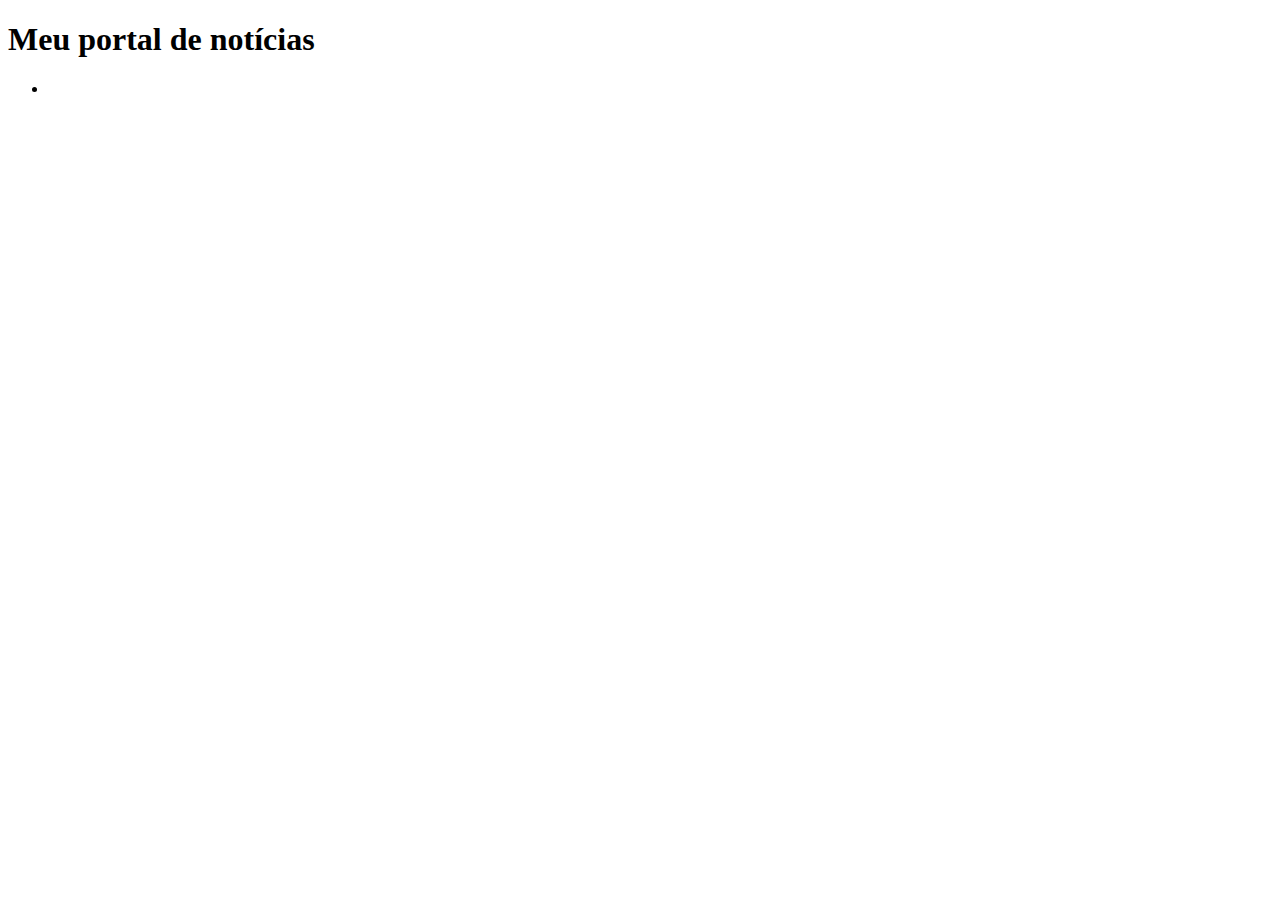
<file: css/index.html>
<!DOCTYPE html>
<html lang="en">
<head>
    <meta charset="UTF-8">
    <meta http-equiv="X-UA-Compatible" content="IE=edge">
    <meta name="viewport" content="width=device-width, initial-scale=1.0">
    <title>Document</title>
</head>
<body>
    <header>
        <h1>Meu portal de notícias</h1>
        <nav>
            <ul>
                <li>
                    <a href="#" title="Ir para a seção de esporte"></a>
                </li>
            </ul>
        </nav>
    </header>
</body>
</html>
</file>
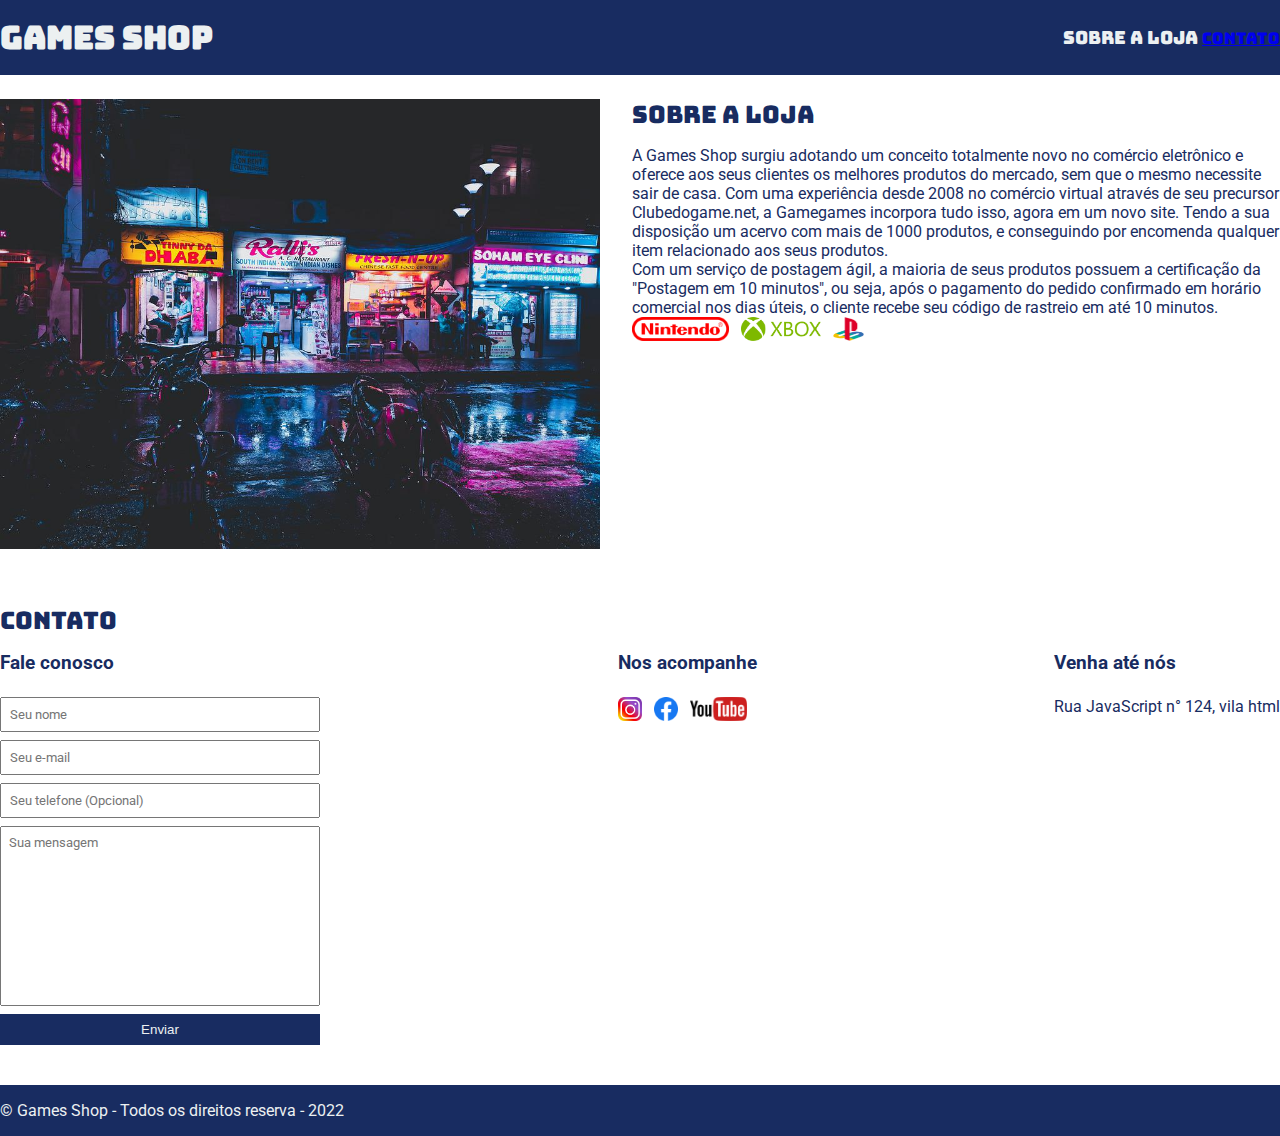
<file: GAME SHOP/index.html>
<!DOCTYPE html>
<html lang="pt-br">
<head>
    <meta charset="UTF-8">
    <meta http-equiv="X-UA-Compatible" content="IE=edge">
    <meta name="viewport" content="width=device-width, initial-scale=1.0">
    <title>Games Shop - A sua loja de games</title>
    <link rel="stylesheet" href="./main.css">
    <link rel="preconnect" href="https://fonts.googleapis.com">
    <link rel="preconnect" href="https://fonts.gstatic.com" crossorigin>
    <link href="https://fonts.googleapis.com/css2?family=Bungee&family=Roboto&display=swap" rel="stylesheet">
</head>
<body>
    <header>
        <div class="container">
            <h1>Games Shop</h1>
            <nav>
                <ul>
                <li>
                    <a href="#about">Sobre a loja</a>
                </li>
                    <a href="#contact">Contato</a>
                </li>
            </ul>
            </nav>
        </div>
    </header>
    <section id="about">
        <div class="container">
            <img class="store-front" src="./images/loja.jpg" width="900" height="450" alt="fachada da loja games shop">
            <div>
                <h2>Sobre a loja</h2>
                <p>
                    A Games Shop surgiu adotando um conceito totalmente novo no comércio eletrônico e oferece aos seus clientes os melhores produtos do mercado, sem que o mesmo necessite sair de casa. Com uma experiência desde 2008 no comércio virtual através de seu precursor Clubedogame.net, a Gamegames incorpora tudo isso, agora em um novo site. Tendo a sua disposição um acervo com mais de 1000 produtos, e conseguindo por encomenda qualquer item relacionado aos seus produtos.
                </p>
                <p>
                    Com um serviço de postagem ágil, a maioria de seus produtos possuem a certificação da "Postagem em 10 minutos", ou seja, após o pagamento do pedido confirmado em horário comercial nos dias úteis, o cliente recebe seu código de rastreio em até 10 minutos.
                </p>
                <ul class="brands-list">
                    <li><img src="./images/nintendo.png" alt="nitendo"></li>
                    <li><img src="./images/xbox.png" alt="xbox"></li>
                    <li><img src="./images/playstation.png" alt="playstation"></li>
                </ul>
            </div>
        </div>
    </section>
    <section id="contact">
        <div class="container"> 
            <h2>Contato</h2>
            <div class="contact-methods">
                <div>
                    <h3>Fale conosco</h3>
                    <form> 
                        <Input type="text" placeholder="Seu nome" required/>
                        <Input type="email" placeholder="Seu e-mail" required/>
                        <Input type="text" placeholder="Seu telefone (Opcional)" />
                        <textarea type="text" placeholder="Sua mensagem" required></textarea>
                        <button type="submit">Enviar</button>
                    </form>
                </div>
                <div>
                    <h3>Nos acompanhe</h3>
                    <ul class="social-links">
                        <li>
                            <a href="#" tittle="Siga-nos no Instagram">
                                <img src="./images/instagram.png" alt="Logo do Instagram" />
                            </a>
                        </li>
                        <li>
                            <a href="#" tittle="Siga-nos no Instagram">
                                <img src="./images/facebook.png" alt="Logo do Facebook" />
                            </a>
                        </li>
                        <li>
                            <a href="#" tittle="Visite nosso canal no Youtube">
                                <img src="./images/youtube.png" alt="Logo do Youtube" />
                            </a>
                        </li>
                    </ul>
                </div>
                <div>
                    <h3>Venha até nós</h3>
                    <p>
                        Rua JavaScript n° 124, vila html 
                    </p>
                </div>
            </div>
    </div>
    </section>
    <footer
        class="container">
        </p> &copy; Games Shop - Todos os direitos reserva - 2022 </p>
    </footer>
</body>
</html>
</file>
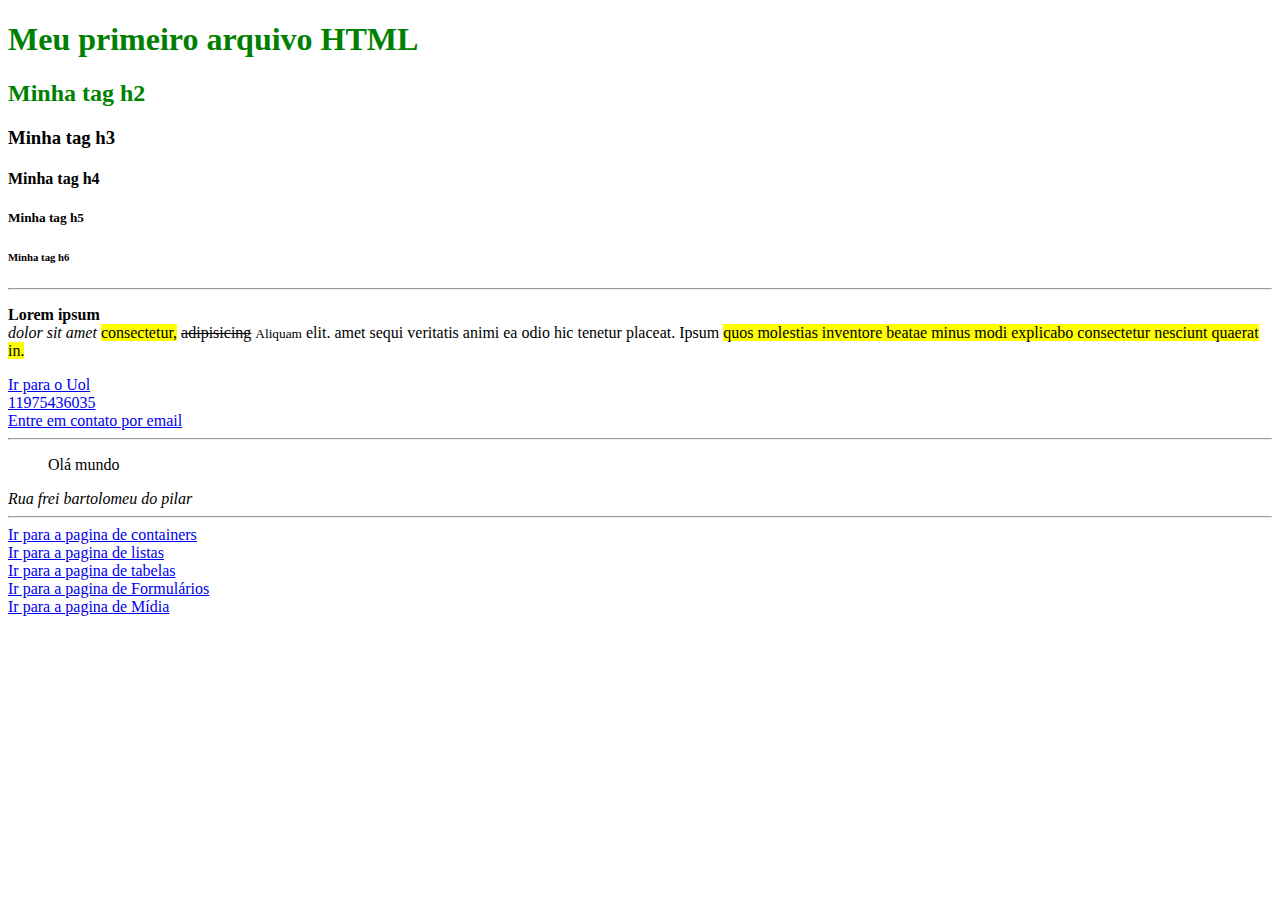
<file: HTML/index.html>
<!DOCTYPE html>
<html lang="pt-br">
<head>
    <meta charset="UTF-8">
    <meta http-equiv="X-UA-Compatible" content="IE=edge">
    <meta name="viewport" content="width=device-width, initial-scale=1.0">
    <title>Document</title>
    <link rel="stylesheet" href="./main.css"  />
</head>
<body>
    <h1>Meu primeiro arquivo HTML</h1>
    <h2>Minha tag h2</h2>
    <h3>Minha tag h3</h3>
    <h4>Minha tag h4</h4>
    <h5>Minha tag h5</h5>
    <h6>Minha tag h6</h6>
    <hr/>
    <p>
        <b>Lorem</b> <strong>ipsum</strong> <br/> <i>dolor</i>  <em>sit amet</em> 
        <mark>consectetur,</mark> <del>adipisicing</del> <small>Aliquam</small>
        <span>elit.  amet sequi veritatis </span>  
        animi ea odio hic tenetur placeat. Ipsum <mark>quos molestias 
            inventore beatae minus modi explicabo consectetur 
            nesciunt quaerat in.</mark>  </mark> </p>
    <a href="https://uol.com.br" 
    title="Direcionar para o uol">Ir para o Uol</a> <br> 
    <a href="tel:11975436035">11975436035</a> <br>
    <a href="mailto:danilonogueiraleite@gmail.com"
    >Entre em contato por email</a>
    <hr/>
    <blockquote>
        Olá mundo
    </blockquote>
    <address>
        Rua frei bartolomeu do pilar
    </address>
    <hr/>
    <a href="./containers.html">Ir para a pagina de containers</a> <br>
    <a href="./listas.html">Ir para a pagina de listas</a> <br>
    <a href="./tabelas.html">Ir para a pagina de tabelas</a> <br>
    <a href="./forms.html">Ir para a pagina de Formulários</a> <br>
    <a href="./midia.html">Ir para a pagina de Mídia</a> <br>
</body>
</html>
</file>
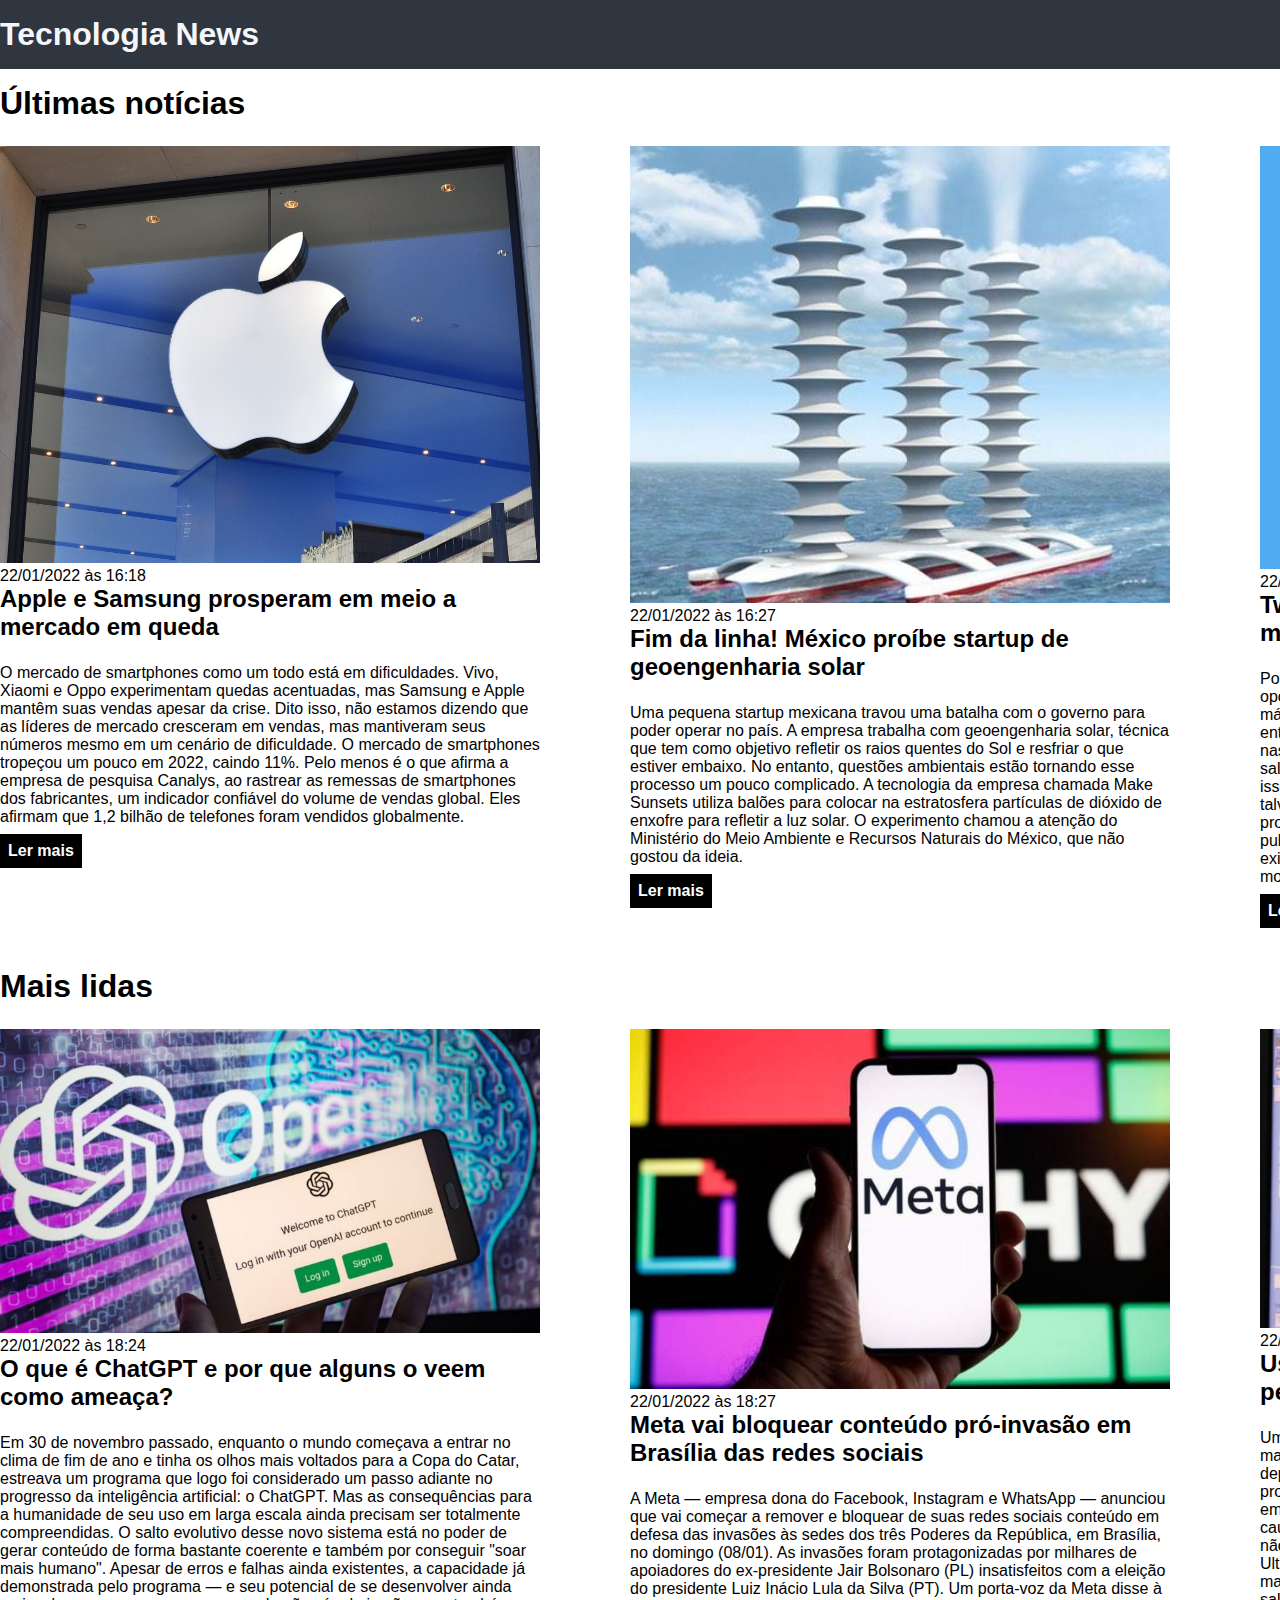
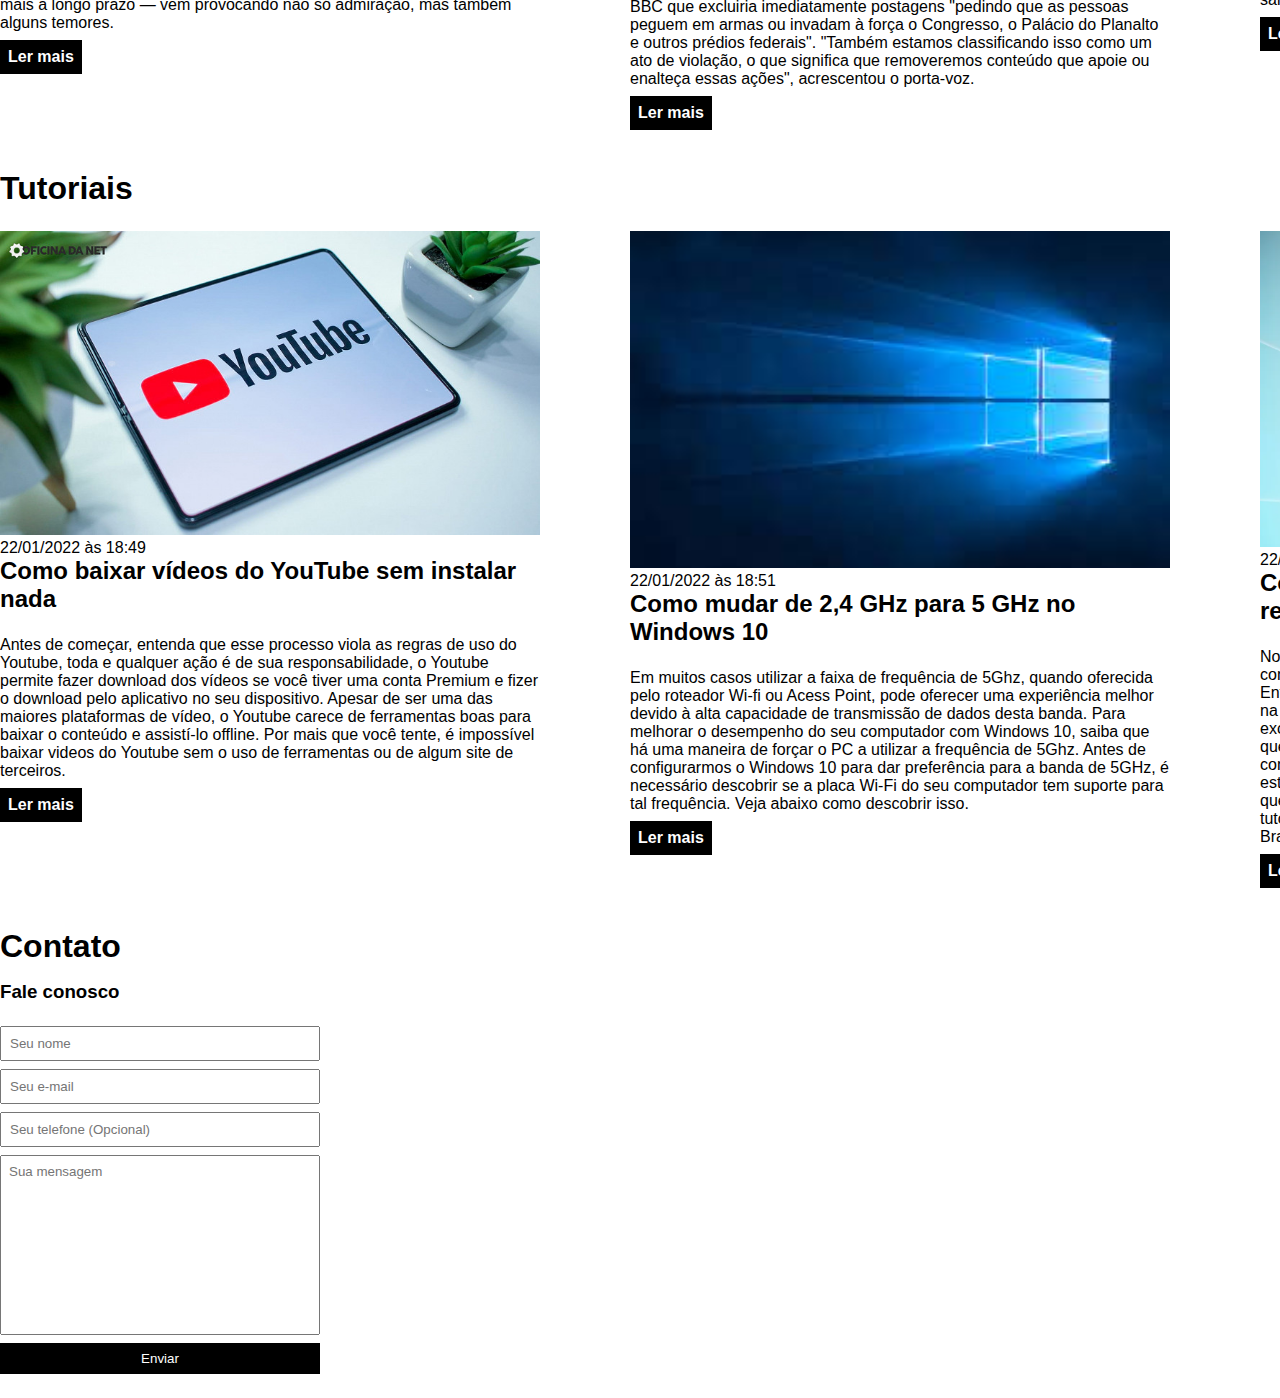
<file: modulo5_projeto1/index.html>
<!DOCTYPE html>
<html lang="pt-BR">
<head>
    <meta charset="UTF-8">
    <meta http-equiv="X-UA-Compatible" content="IE=edge">
    <meta name="viewport" content="width=device-width, initial-scale=1.0">
    <title>Site de Tecnologia</title>
    <link rel="preconnect" href="https://fonts.googleapis.com">
    <link rel="preconnect" href="https://fonts.gstatic.com" crossorigin>
    <link href="https://fonts.googleapis.com/css2?family=Crimson+Text:ital@1&family=Kalam:wght@700&family=Roboto:wght@400;700&display=swap" rel="stylesheet">
        <link rel="stylesheet" href="./main.css" />
</head>
<body>
    <header>
        <div class="container">
            <h1>Tecnologia News</h1>           
        <nav>
            <ul>
                <li>
                    <a href="#ultimasnoticias" title="Ir para Últimas notícias">Últimas notícias</a>
                </li>
                <li>
                    <a href="#maislidas" title="Ir para Mais Lidas">Mais Lidas</a>
                </li>
                <li>
                    <a href="#tutoriais" title="Ir para Tutorias">Tutoriais</a>
                </li>
            </ul>
        </nav>
        </div>
        </header>
        <section id="ultimasnoticias">
            <div class="container">
                <h2>Últimas notícias</h2>
                <div class="articles">
                    <article>
                    <img src="./images/apple.jpg" alt="apple" />
                    <header>
                        <time class="creation-date">22/01/2022 às 16:18</time>
                    </header>
                    <h3>Apple e Samsung prosperam em meio a mercado em queda</h3>
                    <p>
                        O mercado de smartphones como um todo está em dificuldades. Vivo, Xiaomi e Oppo experimentam quedas acentuadas, mas Samsung e Apple mantêm suas vendas apesar da crise. Dito isso, não estamos dizendo que as líderes de mercado cresceram em vendas, mas mantiveram seus números mesmo em um cenário de dificuldade. O mercado de smartphones tropeçou um pouco em 2022, caindo 11%. Pelo menos é o que afirma a empresa de pesquisa Canalys, ao rastrear as remessas de smartphones dos fabricantes, um indicador confiável do volume de vendas global. Eles afirmam que 1,2 bilhão de telefones foram vendidos globalmente.
                    </p>
                    <a href="#" title="Leia a notícia completa">Ler mais</a>
                </article>
                <article>
                    <img src="./images/geoengenharia.png" alt="Jogador de futebol americano correndo com a bola na mão" />
                    <header>
                        <time>22/01/2022 às 16:27</time>
                    </header>
                    <h3>Fim da linha! México proíbe startup de geoengenharia solar</h3>
                    <p>
                        Uma pequena startup mexicana travou uma batalha com o governo para poder operar no país. A empresa trabalha com geoengenharia solar, técnica que tem como objetivo refletir os raios quentes do Sol e resfriar o que estiver embaixo. No entanto, questões ambientais estão tornando esse processo um pouco complicado.

                        A tecnologia da empresa chamada Make Sunsets utiliza balões para colocar na estratosfera partículas de dióxido de enxofre para refletir a luz solar. O experimento chamou a atenção do Ministério do Meio Ambiente e Recursos Naturais do México, que não gostou da ideia.
                        </p>
                    <a href="#" title="Leia a notícia completa">Ler mais</a>
                </article>
                <article>
                    <img src="./images/twitter1.png" title="twitter" />
                    <header>
                        <time>22/01/2022 às 16:33</time>
                    </header>
                    <h3>Twitter: saiba como vão ficar os tweets com 4 mil caracteres</h3>
                    <p>
                        Por muitos anos o Twitter foi conhecido como uma rede social “sucinta”, em oposição aos textões do Facebook, tudo no passarinho azul deveria ter no máximo 180 caracteres (ou uma infinidade se você criasse threads). No entanto, já tem alguns anos que esse limite foi quebrado para 280 e agora, nas mãos de Elon Musk, a rede social se prepara para um novo (e enorme) salto, com 4 mil caracteres.

                        Uma das preocupações dos usuários é que isso pode mudar de forma profunda o visual e o layout do Twitter, mas talvez as coisas não sejam tão extremas. Quer uma amostra? O programador e especialista em engenharia reversa Alessandro Paluzzi publicou um print de uma versão de testes que mostra a plataforma exibindo textos maiores, além dos 280 caracteres que conseguem ser mostrados na íntegra.
                    </p>
                    <a href="#" title="Leia a notícia completa">Ler mais</a>
                </article>
        <body>
            </div>
        </section>
        <section id="maislidas">
            <div class="container">
                <h2>Mais lidas</h2>
                <div class="articles">
                    <article>
                    <img src="./images/chat.jpg" alt="chat" />
                    <header>
                        <time class="creation-date">22/01/2022 às 18:24</time>
                    </header>
                    <h3>O que é ChatGPT e por que alguns o veem como ameaça?</h3>
                    <p>
                        Em 30 de novembro passado, enquanto o mundo começava a entrar no clima de fim de ano e tinha os olhos mais voltados para a Copa do Catar, estreava um programa que logo foi considerado um passo adiante no progresso da inteligência artificial: o ChatGPT.
                        Mas as consequências para a humanidade de seu uso em larga escala ainda precisam ser totalmente compreendidas.
                        O salto evolutivo desse novo sistema está no poder de gerar conteúdo de forma bastante coerente e também por conseguir "soar mais humano".
                        Apesar de erros e falhas ainda existentes, a capacidade já demonstrada pelo programa — e seu potencial de se desenvolver ainda mais a longo prazo — vem provocando não só admiração, mas também alguns temores.
                    </p>
                    <a href="#" title="Leia a notícia completa">Ler mais</a>
                </article>
                <article>
                    <img src="./images/meta.jpg" alt="meta" />
                    <header>
                        <time>22/01/2022 às 18:27</time>
                    </header>
                    <h3>Meta vai bloquear conteúdo pró-invasão em Brasília das redes sociais</h3>
                    <p>
                        A Meta — empresa dona do Facebook, Instagram e WhatsApp — anunciou que vai começar a remover e bloquear de suas redes sociais conteúdo em defesa das invasões às sedes dos três Poderes da República, em Brasília, no domingo (08/01). As invasões foram protagonizadas por milhares de apoiadores do ex-presidente Jair Bolsonaro (PL) insatisfeitos com a eleição do presidente Luiz Inácio Lula da Silva (PT).
                        Um porta-voz da Meta disse à BBC que excluiria imediatamente postagens "pedindo que as pessoas peguem em armas ou invadam à força o Congresso, o Palácio do Planalto e outros prédios federais". "Também estamos classificando isso como um ato de violação, o que significa que removeremos conteúdo que apoie ou enalteça essas ações", acrescentou o porta-voz.
                        </p>
                    <a href="#" title="Leia a notícia completa">Ler mais</a>
                </article>
                <article>
                    <img src="./images/ultrassom.png" title="twitter" />
                    <header>
                        <time>22/01/2022 às 18:32</time>
                    </header>
                    <h3>Uso de ultrassom intracraniano ajuda a tratar pessoas com tremor e depressão</h3>
                    <p>
                        Uma cirurgia cerebral que não precisa de uma incisão ou produz sangue, mas melhora drasticamente a vida de pessoas com tremor essencial, depressão e muito mais, está em testes clínicos em todo o mundo. O procedimento, conhecido como ultrassom focalizado, visa ondas sonoras em partes do cérebro para interromper circuitos cerebrais defeituosos que causam sintomas.
                        “O ultrassom focalizado é uma tecnologia terapêutica não invasiva”, disse Neal Kassell, fundador e presidente da Focused Ultrasound Foundation. “Dissemos que o ultrassom focalizado é o som mais poderoso que você nunca ouvirá, mas um som que um dia pode salvar sua vida”.  
                    </p>
                    <a href="#" title="Leia a notícia completa">Ler mais</a>
                </article>
            </div>
        </section>
        <section id="tutoriais">
            <div class="container">
                <h2>Tutoriais</h2>
                <div class="articles">
                    <article>
                    <img src="./images/youtube.jfif" alt="chat" />
                    <header>
                        <time class="creation-date">22/01/2022 às 18:49</time>
                    </header>
                    <h3>Como baixar vídeos do YouTube sem instalar nada</h3>
                    <p>
                        Antes de começar, entenda que esse processo viola as regras de uso do Youtube, toda e qualquer ação é de sua responsabilidade, o Youtube permite fazer download dos vídeos se você tiver uma conta Premium e fizer o download pelo aplicativo no seu dispositivo.
                        Apesar de ser uma das maiores plataformas de vídeo, o Youtube carece de ferramentas boas para baixar o conteúdo e assistí-lo offline. Por mais que você tente, é impossível baixar videos do Youtube sem o uso de ferramentas ou de algum site de terceiros.
                    </p>
                    <a href="#" title="Leia a notícia completa">Ler mais</a>
                </article>
                <article>
                    <img src="./images/windows.jfif" alt="meta" />
                    <header>
                        <time>22/01/2022 às 18:51</time>
                    </header>
                    <h3>Como mudar de 2,4 GHz para 5 GHz no Windows 10</h3>
                    <p>
                        Em muitos casos utilizar a faixa de frequência de 5Ghz, quando oferecida pelo roteador Wi-fi ou Acess Point, pode oferecer uma experiência melhor devido à alta capacidade de transmissão de dados desta banda. Para melhorar o desempenho do seu computador com Windows 10, saiba que há uma maneira de forçar o PC a utilizar a frequência de 5Ghz.
                        Antes de configurarmos o Windows 10 para dar preferência para a banda de 5GHz, é necessário descobrir se a placa Wi-Fi do seu computador tem suporte para tal frequência. Veja abaixo como descobrir isso.
                    </p>
                        <a href="#" title="Leia a notícia completa">Ler mais</a>
                </article>
                <article>
                    <img src="./images/bbb.png" title="twitter" />
                    <header>
                        <time>22/01/2022 às 18:53</time>
                    </header>
                    <h3>Como bloquear tudo sobre BBB 22 nas suas redes sociais</h3>
                    <p>
                        No início, como era "novidade", o programa de TV Big Brother Brasil, conhecido também como BBB, todos assistiam e comentavam sobre. Entretanto, a versão brasileira baseada no reality show Big Brother exibida na emissora TV Globo acabou ganhando as redes sociais de forma excessiva, tornando-se uma poluição visual e ao mesmo tempo impedindo que outros conteúdos que nos agradam apareçam. Isso ocorreu não só por conta de que amigos, conhecidos e familiares comentam sobre o BBB que está em sua 22ª edição, mas também devido a propagandas de empresas que possuem parceria com o programa de TV. Pensando nisso, foi feito um tutorial que irá ensinar como evitar conteúdos relacionados ao Big Brother Brasil no Instagram, Facebook e Twitter.
                    </p>
                    <a href="#" title="Leia a notícia completa">Ler mais</a>
                </article>
                </div> 
                </section>
                <section id="contact">
                    <div class="container"> 
                        <h2>Contato</h2>
                        <div class="contact-methods">
                            <div>
                                <h3>Fale conosco</h3>
                                <form> 
                                    <Input type="text" placeholder="Seu nome" required/>
                                    <Input type="email" placeholder="Seu e-mail" required/>
                                    <Input type="text" placeholder="Seu telefone (Opcional)" />
                                    <textarea type="text" placeholder="Sua mensagem" required></textarea>
                                    <button type="submit">Enviar</button>
                                </form>
                            </div>
                </body>           
        </html>
</file>
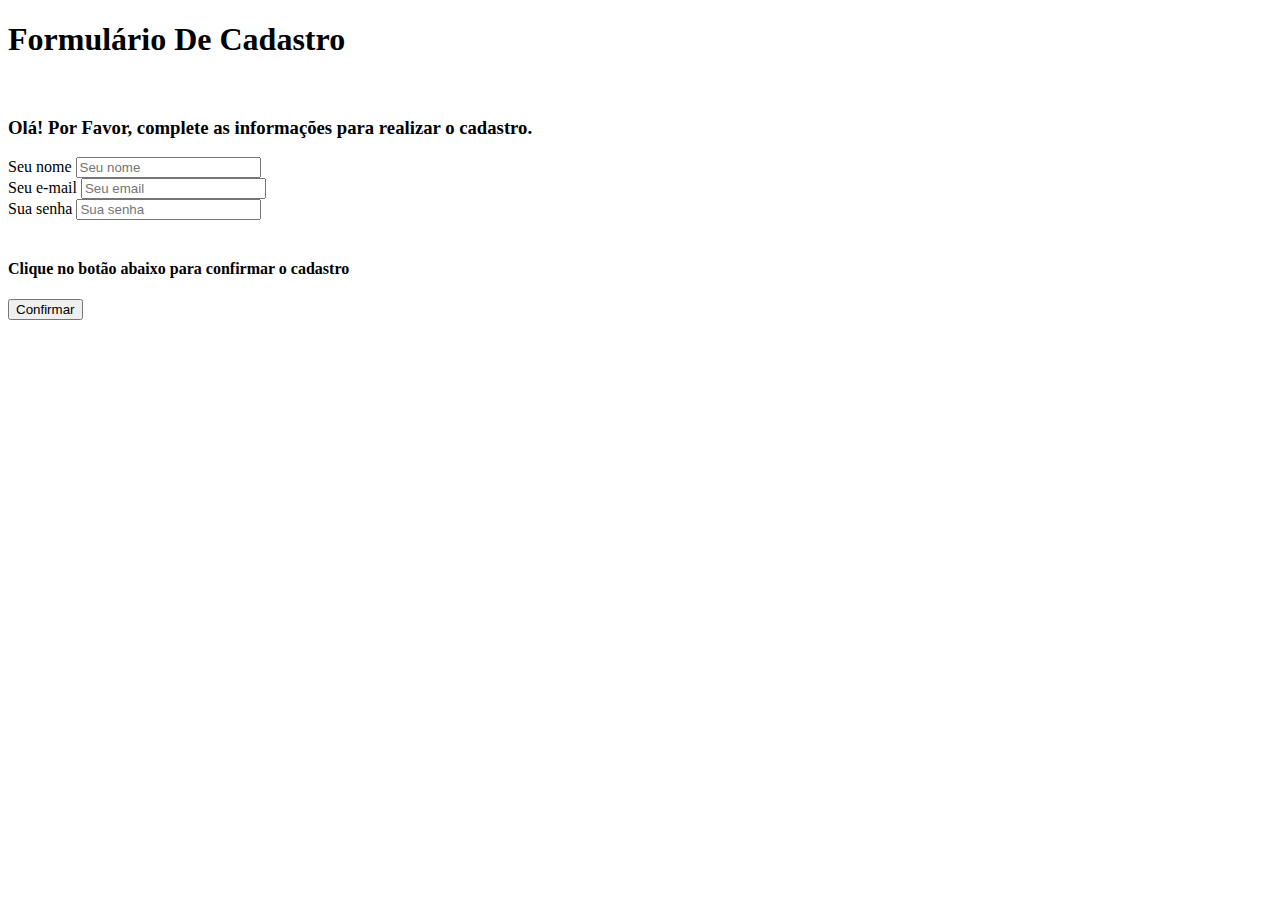
<file: Exercicio.HTML>
<!DOCTYPE html>
<html lang="pt-br">
<head>
    <meta charset="UTF-8">
    <meta http-equiv="X-UA-Compatible" content="IE=edge">
    <meta name="viewport" content="width=device-width, initial-scale=1.0">
    <title>FormCadastro</title>
</head>
<body>
    <header>
        <h1>Formulário De Cadastro</h1></header> <br>
        <h3>Olá! Por Favor, complete as informações para realizar o cadastro.</h3>
        <form>
            <label for="name" > Seu nome</label>
            <input type="text" id="name" placeholder="Seu nome" />
            <br>
            <label for="email" > Seu e-mail</label>
            <input type="email" id="email" placeholder="Seu email"  /> 
            <br>
            <label for="senha" > Sua senha</label>
            <input type="passaword" id="senha" placeholder="Sua senha"  /> 
            <br>
            <br>
            
            

            <h4>Clique no botão abaixo para confirmar o cadastro</h4>
            <button type="submit">
                Confirmar 
            </button>
        </form>

</body>
</html>
</file>
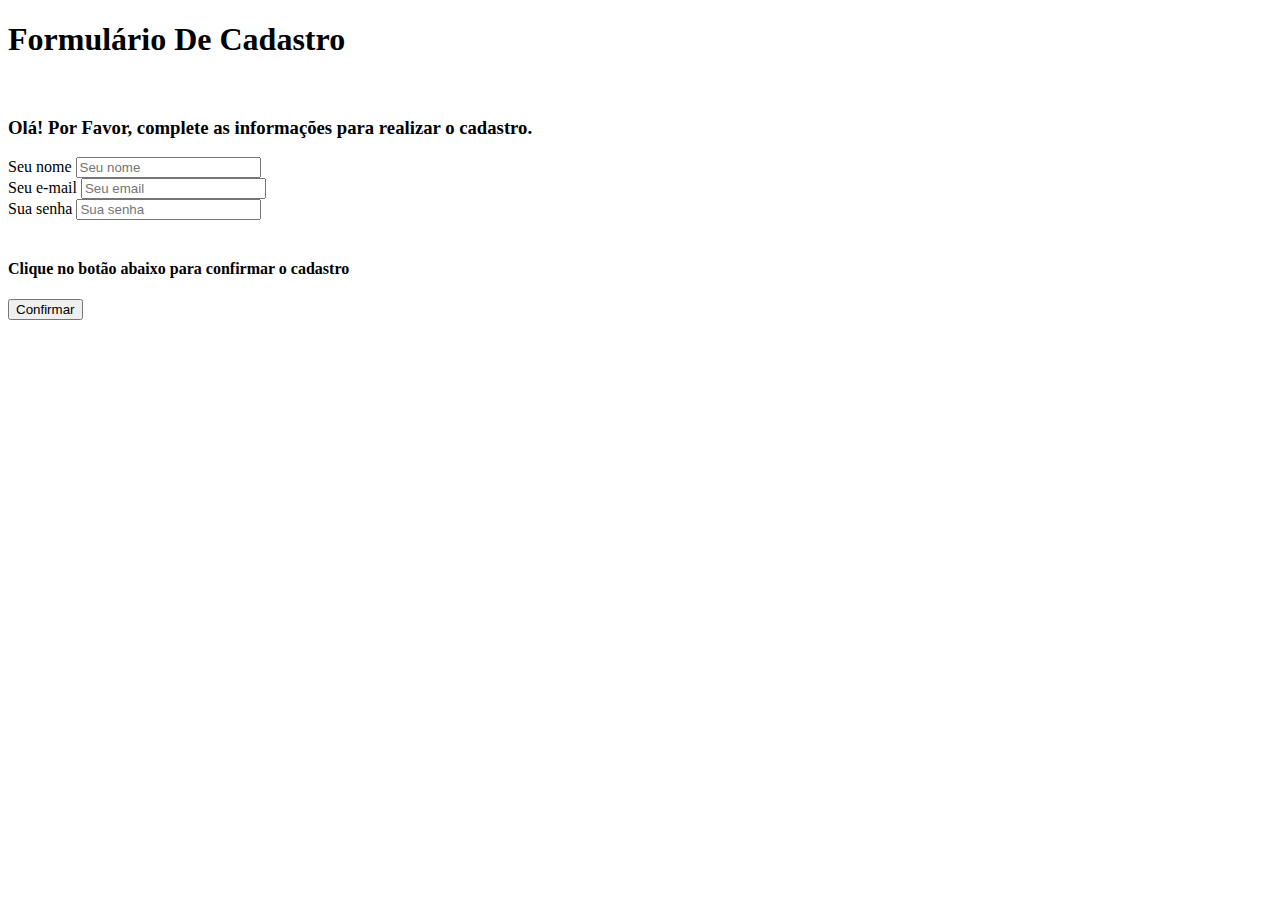
<file: exercicio_modulo_HTML/Form_Cadastro.html>
<!DOCTYPE html>
<html lang="pt-br">
<head>
    <meta charset="UTF-8">
    <meta http-equiv="X-UA-Compatible" content="IE=edge">
    <meta name="viewport" content="width=device-width, initial-scale=1.0">
    <title>FormCadastro</title>
</head>
<body>
    <header>
        <h1>Formulário De Cadastro</h1></header> <br>
        <h3>Olá! Por Favor, complete as informações para realizar o cadastro.</h3>
        <form>
            <label for="name" > Seu nome</label>
            <input type="text" id="name" placeholder="Seu nome" />
            <br>
            <label for="email" > Seu e-mail</label>
            <input type="email" id="email" placeholder="Seu email"  /> 
            <br>
            <label for="senha" > Sua senha</label>
            <input type="senha" id="senha" placeholder="Sua senha"  /> 
            <br>
            <br>
            
            

            <h4>Clique no botão abaixo para confirmar o cadastro</h4>
            <button type="submit">
                Confirmar 
            </button>
        </form>

</body>
</html>
</file>
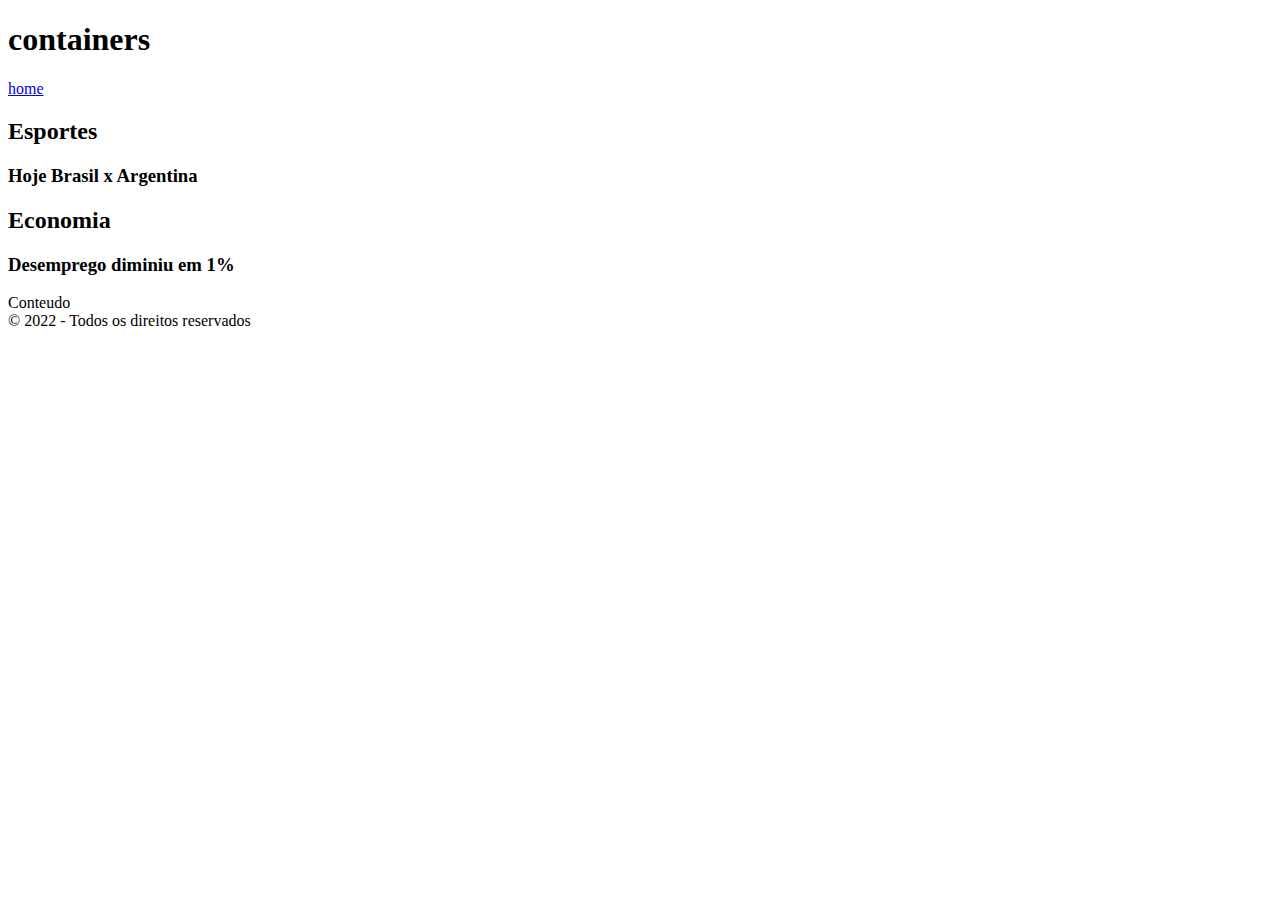
<file: HTML/containers.html>
<!DOCTYPE html>
<html lang="pt-br">
<head>
    <meta charset="UTF-8">
    <meta http-equiv="X-UA-Compatible" content="IE=edge">
    <meta name="viewport" content="width=device-width, initial-scale=1.0">
    <title>containers HTML</title>
</head>
<body>
    <header>
        <h1>containers</h1>
        <nav>
            <a href="./index.html">home</a>
        </nav>
    </header>
    <main>
        <section>
            <h2>Esportes</h2>
            <article>
                <h3>Hoje Brasil x Argentina</h3>
            </article>
            <h2>Economia</h2>
            <article>
                <h3>Desemprego diminiu em 1%</h3>
            </article>
        </section>
    </main>
    <aside>
        Conteudo
    </aside>
    <footer>
        &copy; 2022 - Todos os direitos reservados
    </footer>
</body>
</html>
</file>
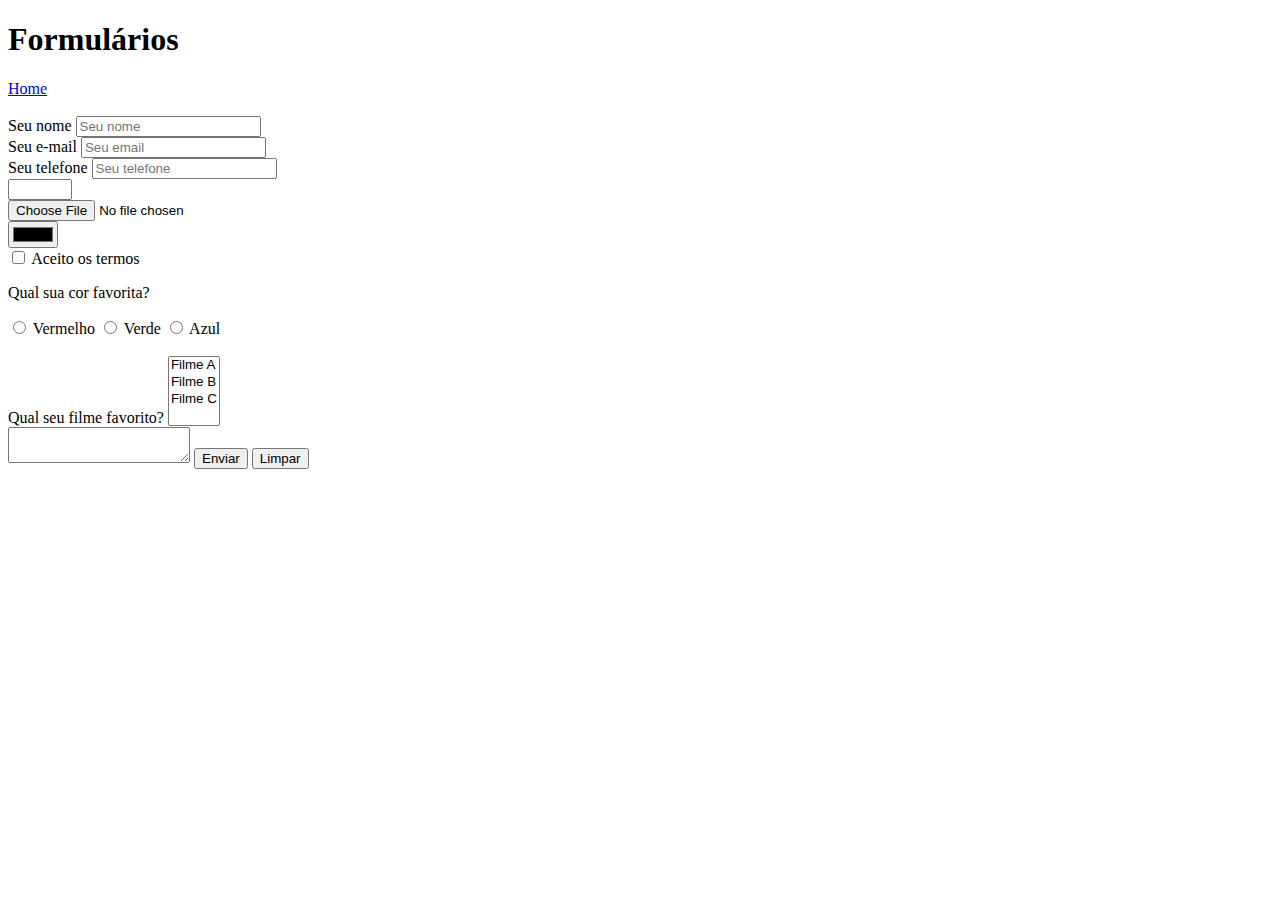
<file: HTML/forms.html>
<!DOCTYPE html>
<html lang="pt-br">
<head>
    <meta charset="UTF-8">
    <meta http-equiv="X-UA-Compatible" content="IE=edge">
    <meta name="viewport" content="width=device-width, initial-scale=1.0">
    <title>Formulários</title>
</head>
<body>
    <h1>Formulários</h1>
    <nav>
        <a href="index.html">Home</a>
    </nav> <br>
    <form>
        <label for="name" > Seu nome</label>
        <input id="name" placeholder="Seu nome"/>
        <br>
        <label for="Email" > Seu e-mail</label>
        <input id="Email" placeholder="Seu email" type="Email" /> 
        <br>
        <label for="tel" > Seu telefone</label>
        <input type="tel" placeholder="Seu telefone" /> <br>
        <input type="number" max="100" min="2" step="1"/> <br>
        <input type="file" /> <br />
        <input type="color" /> <br>
        <input type="checkbox" id="checkbox-termos" /> 
        <label for="checkbox-termos">Aceito os termos</label> <br>
        <p>
            Qual sua cor favorita?
        </p>
        <input type="radio" name="cor-favorita" id="cor-vermelha"/> <label for="cor-vermelha">Vermelho</label>
        <input type="radio" name="cor-favorita" id="cor-verde" /> <label for="cor-verde">Verde</label>
        <input type="radio" name="cor-favorita" id="cor-azul" /> <label for="cor-azul">Azul</label>
        <br>
        <br>
        <label>Qual seu filme favorito?</label>
        <select multiple>
            <option>Filme A</option>
            <option>Filme B</option>
            <option>Filme C</option>
        </select>
        <br>
        <textarea></textarea>
        <button type="submit">
            Enviar
        </button>
        <button type="reset"> 
            Limpar
        </button>

    </form> 
        
    
</body>
</html>
</file>
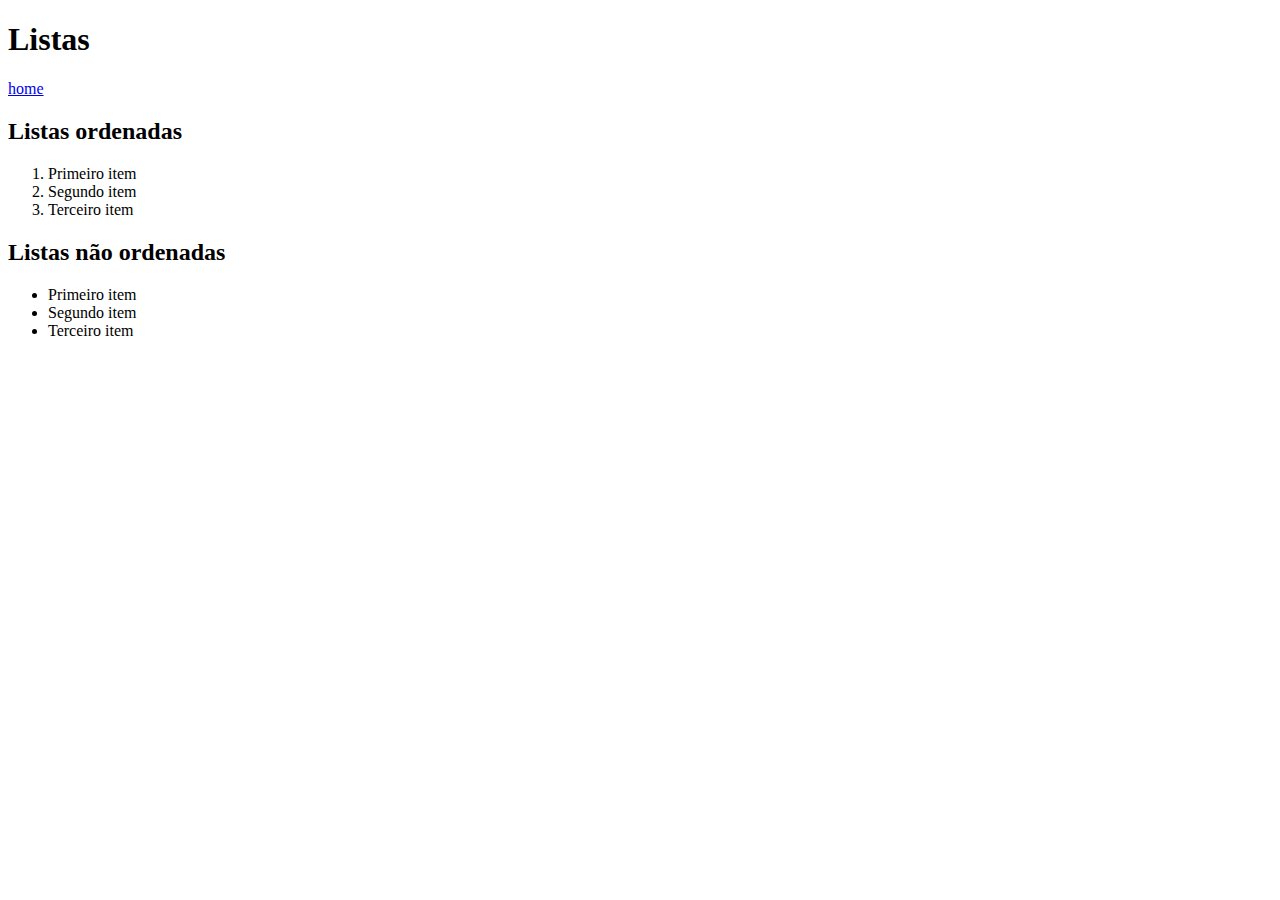
<file: HTML/listas.html>
<!DOCTYPE html>
<html lang="pt-br">
<head>
    <meta charset="UTF-8">
    <meta http-equiv="X-UA-Compatible" content="IE=edge">
    <meta name="viewport" content="width=device-width, initial-scale=1.0">
    <title>Listas</title>
</head>
<body>
    <header>
        <h1>Listas</h1>
        <nav>
            <a href="index.html">home</a>
        </nav>
    </header>
    <main>
        <section>
            <h2>
            Listas ordenadas</h2>
            <ol>
                <li>Primeiro item</li>
                <li>Segundo item</li>
                <li>Terceiro item</li>
            </ol>
    </section> 
    <section>
        <h2>
        Listas não ordenadas</h2>
        <ul>
            <li>Primeiro item</li>
            <li>Segundo item</li>
            <li>Terceiro item</li>
        </ul>
</section>         
    </main>
    
</body>
</html>
</file>
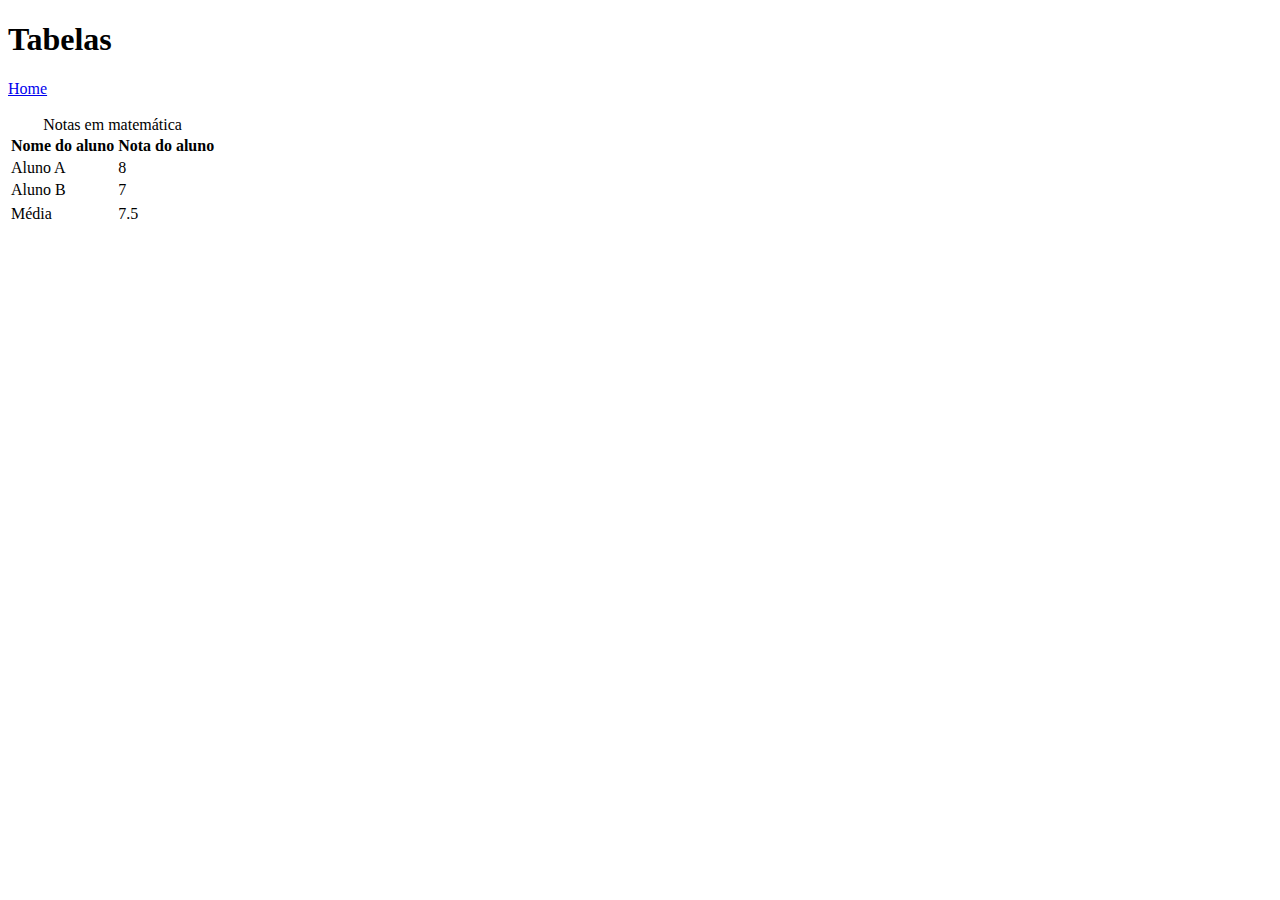
<file: HTML/tabelas.html>
<!DOCTYPE html>
<html lang="pt-br">
<head>
    <meta charset="UTF-8">
    <meta http-equiv="X-UA-Compatible" content="IE=edge">
    <meta name="viewport" content="width=device-width, initial-scale=1.0">
    <title>Tabelas HTML</title>
</head>
<body>
    <header>
        <h1>Tabelas</h1>
        <nav>
            <a href="index.html">Home</a>
        </nav> <br>
    </header>
    <table>
        <caption>Notas em matemática</caption>
        <thead>
            <tr>
                <th>Nome do aluno</th>
                <th>Nota do aluno</th>
            </tr>
        </thead>
        <tbody>
            <tr>
                <td>Aluno A</td>
                <td>8</td>
            </tr>
            <tr>
                <td>Aluno B</td>
                <td>7</td>
            </tr>
        </tbody>
        <tr>
            <tr>
                <td>Média</td>
                <td>7.5</td>
            </tr>
        </tr>
    </table>
</body>
</html>
</file>
<file: GAME SHOP/main.css>
* {
    margin: 0;
    padding: 0;
    box-sizing: border-box;
}

header,
section h2, 
section h3
form button{
    font-family: 'Bungee', cursive;
    font-weight: normal
}

body, input, textarea {
    font-family: 'Roboto', sans-serif;
}

header {
    padding: 16px 0;
    background-color: #182C61;
    color: #ECF0F1;
}

header nav li {
    display: inline;
    margin-left: 16px;
    font-size: 18px;
}

header nav li a {
    color: #ECF0F1;
    text-decoration: none;
}

.container {
    max-width: 1280px;
    width: 100%;
    margin: 0 auto;
}

header .container,
section .container {
    display: flex;
    align-items: center;
    justify-content: space-between;
}

.brands-list img {
    height: 24px;
}

.brands-list li {
    display: inline;
    margin-right: 8px;
}

section .container {
    align-items: flex-start;
}

section {
    padding: 24px 0;
}

section h2 {
    margin-bottom: 16px;
    color: #182C61;
}

section {
    color: #182C61;
}

section {
    margin-bottom: 8px;
} 

.store-front {
    margin-right: 32px;
}

.social-links img {
    height: 24px;
}

.social-links li {
    display: inline;
    margin-right: 8px;
}
.social-links li a {
    text-decoration: none ;

}
#contact .container {
    display: block;  
}

.contact-methods {
    display: flex;
    justify-content: space-between;
}

form input,
form textarea,
form button {
    display: block;
    width: 320px;
    margin-bottom: 8px;
    padding: 8px;
}

form textarea {
    resize: none;
    height: 180px;
}

section h3 {
    margin-bottom: 23px;
}

form button {
    background-color: #182C61;
    color: #ECF0F1; 
    border: none; 
    cursor: pointer;
}

form button:hover {
    background-color: #7e92c9;
}

input:focus, textarea:focus {
    outline-color: #182C61;
}

footer {
    background-color: #182C61;
    color: #ECF0F1;
    padding: 16px 0;
}
</file>
<file: HTML/main.css>
h1 {
    color: green;
} 

h2 {
    color: green
}
</file>
<file: modulo5_projeto1/main.css>
* {
    box-sizing: border-box;
    margin: 0;
    padding: 0;
    font-family: "Crimson", sans-serif;
}

body > header {
    background-color: #2f3640;
    padding: 16px 0;
    color: #f5f6fa;
}

header .container {
    display: flex;
    align-items: center;
    justify-content: space-between;
}

header li {
    display: inline;
    font-family: Arial, Helvetica, sans-serif;
    font-weight: bold;
    margin-left: 16px;
}

header li a{
    color: #f5f6fa;
    text-decoration: none;
}

.container {
    width:  1800px;
    margin: 0 auto 0 auto;
}

.articles {
    display: flex;
    flex-wrap: wrap;
    justify-content: space-between;
}

.articles article img {
    /*height: 180px;*/
    width: 100%;
}

.articles article {
    width:  30%;
}

section {
    padding: 16px 0;
}

section h2, 
.articles article {
    margin-bottom: 16px;
}

.articles article {
    margin-top: 8px;
    margin-bottom: 8px;
}

.articles article a {
    background-color: blue;
    color: #fff;
    padding: 8px;
    display: inline-block;
    text-decoration: none;
    font-weight: bold;
    margin-top: 8px;
}

.articles article a:hover {
    text-decoration: underline;
}

.articles article p,
.articles article a
{
    font-family: Arial, Helvetica, sans-serif;
}

.articles article h3 {
    font-size: 24px;
}

section h2{
    font-size: 32px;
}

#ultimasnoticias {
    background-color: #fff;
}

#ultimasnoticias .articles article a{
    background-color: rgb(0, 0, 0);
}

#maislidas {
    background-color: #fff;
}

#maislidas .articles article a{
    background-color: black;
}

#tutoriais {
    background-color: #fff;
}

#tutoriais .articles article a{
    background-color: black;
}

#contact .container {
    display: block;  
}

.contact-methods {
    display: flex;
    justify-content: space-between;
}

form input,
form textarea,
form button {
    display: block;
    width: 320px;
    margin-bottom: 8px;
    padding: 8px;
}

form textarea {
    resize: none;
    height: 180px;
}

section h3 {
    margin-bottom: 23px;
}

form button {
    background-color: black;
    color: #fff; 
    border: none; 
    cursor: pointer;
}

form button:hover {
    background-color: black;
}

input:focus, textarea:focus {
    outline-color: black;
}

footer {
    background-color: black;
    color: #ECF0F1;
    padding: 16px 0;
}
</file>
